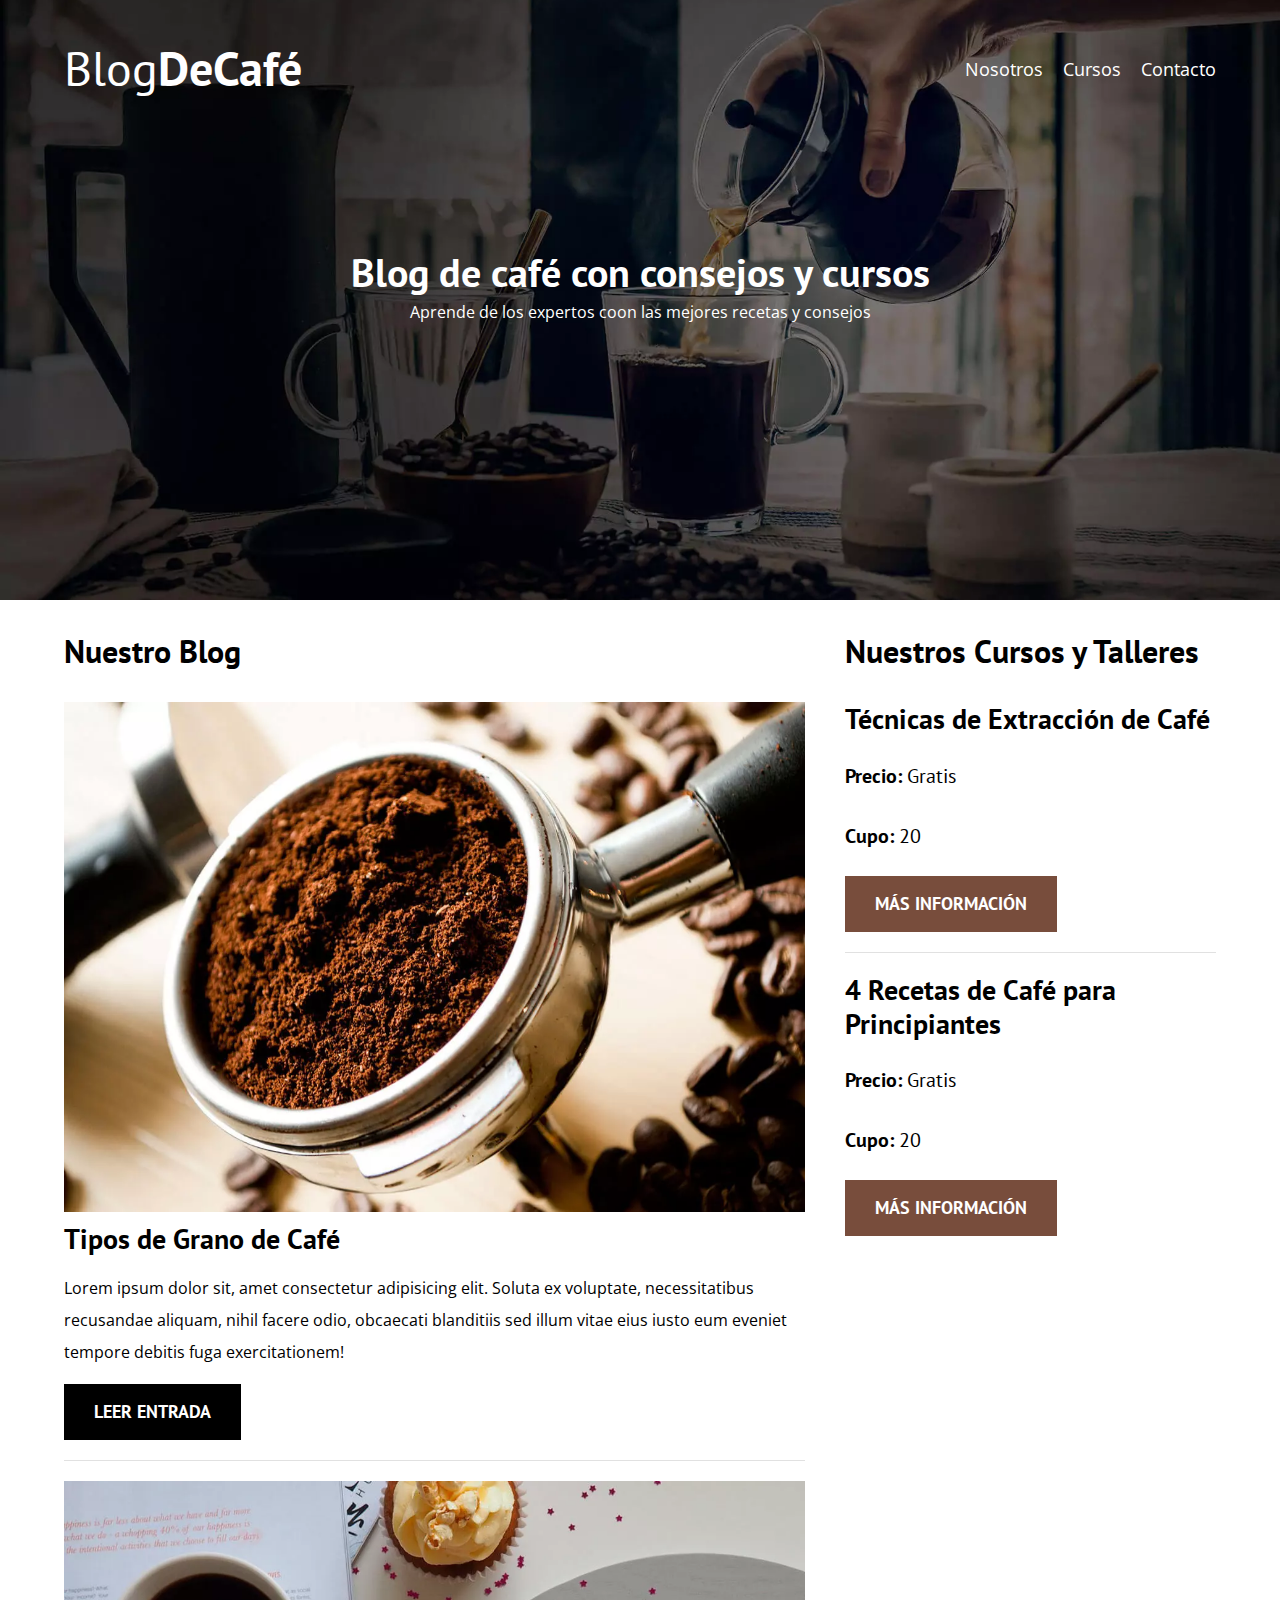
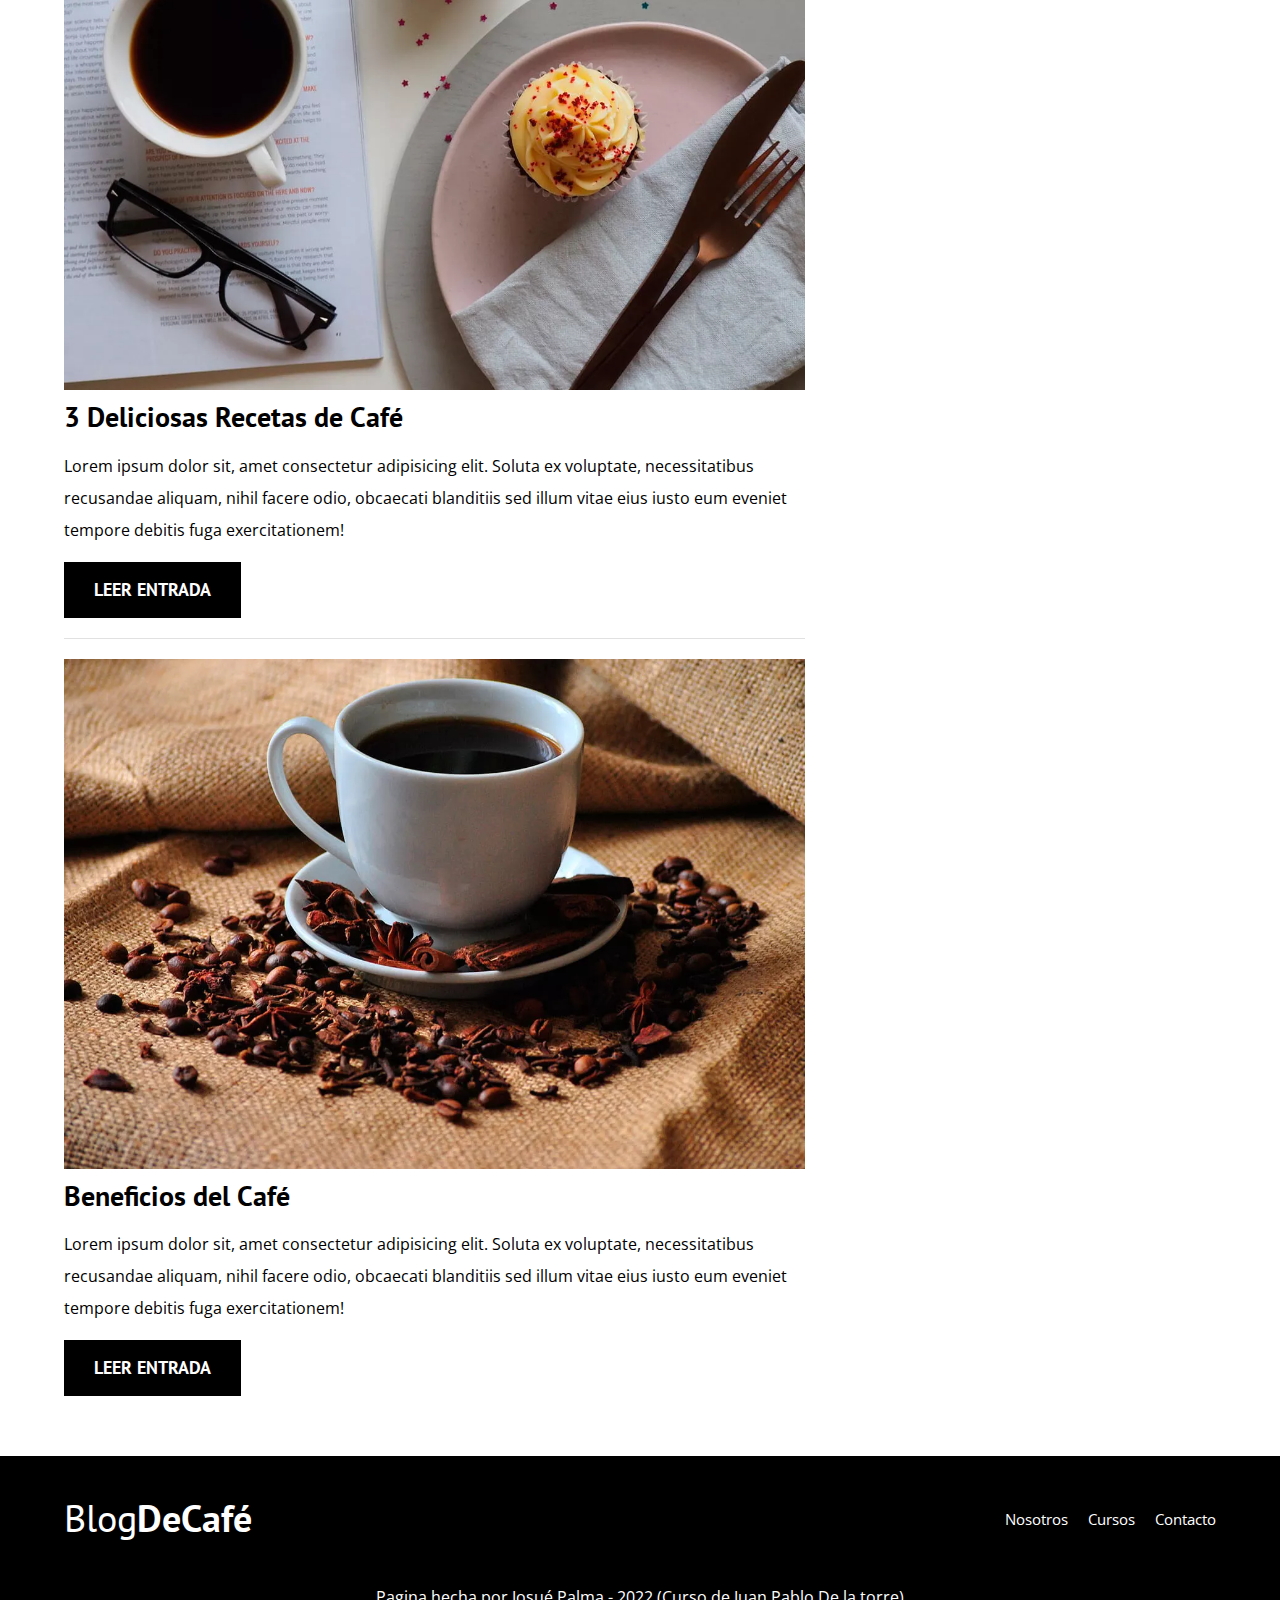
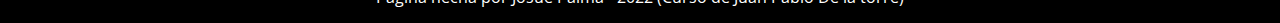
<file: index.html>
<!DOCTYPE html>
<html lang="en">

<head>
    <meta charset="UTF-8">
    <meta http-equiv="X-UA-Compatible" content="IE=edge">
    <meta name="viewport" content="width=device-width, initial-scale=1.0">
    <title>BlogDeCafé</title>
    <!-- Prefetch -->
    <link rel="Prefetch" href="nosotros.html" as="document">
    <!-- Preload -->
    <link rel="Preload" href="css/normalize.css">
    <link rel="stylesheet" href="css/normalize.css">

    <link rel="Preload" href="https://fonts.googleapis.com/css2?family=Open+Sans&family=PT+Sans:wght@400;700&display=swap"
    crossorigin="crossorigin" as="font">
    <link href="https://fonts.googleapis.com/css2?family=Open+Sans&family=PT+Sans:wght@400;700&display=swap" rel="stylesheet">

    <link rel="Preload" href="css/style.css">
    <link rel="stylesheet" href="css/style.css">
</head>

<body>
    <header class="header">
        <div class="contenedor">
            <div class="barra">
                <a class="logo" href="index.html">
                    <h1 class="logo__nombre no-margin centrar-texto">Blog<span class="logo__bold">DeCafé</span></h1>
                </a>
                <nav class="navegacion">
                    <a href="nosotros.html" class="navegacion__enlace">Nosotros</a>
                    <a href="cursos.html" class="navegacion__enlace">Cursos</a>
                    <a href="contacto.html" class="navegacion__enlace">Contacto</a>
                </nav>
            </div>
        </div>
        <div class="header__texto">
            <h2 class="no-margin">Blog de café con consejos y cursos</h2>
            <p class="no-margin">Aprende de los expertos coon las mejores recetas y consejos</p>
        </div>
    </header>
    <div class="contenido-principal contenedor">
        <main class="blog">
            <h3>Nuestro Blog</h3>
            <article class="entrada">
                <div class="entrada__imagen">
                    <picture>
                        <source srcset="img/blog1.webp" type="image/webp">
                        <img loading="lazy" src="img//blog1.webp" alt="imagen blog">
                    </picture>
                </div>
                <div class="entrada__contenido">
                    <h4 class="no-margin">Tipos de Grano de Café</h4>
                    <p>Lorem ipsum dolor sit, amet consectetur adipisicing elit. Soluta ex voluptate, necessitatibus
                        recusandae aliquam, nihil facere odio, obcaecati blanditiis sed illum vitae eius iusto eum
                        eveniet tempore debitis fuga exercitationem!</p>
                    <a href="entrada.html" class="boton boton--primario">Leer Entrada</a>
                </div>
            </article>
            <article class="entrada">
                <div class="entrada__imagen">
                    <picture>
                        <source srcset="img/blog2.webp" type="image/webp">
                        <img loading="lazy" src="img//blog2.webp" alt="imagen blog">
                    </picture>
                </div>
                <div class="entrada__contenido">
                    <h4 class="no-margin">3 Deliciosas Recetas de Café</h4>
                    <p>Lorem ipsum dolor sit, amet consectetur adipisicing elit. Soluta ex voluptate, necessitatibus
                        recusandae aliquam, nihil facere odio, obcaecati blanditiis sed illum vitae eius iusto eum
                        eveniet tempore debitis fuga exercitationem!</p>
                    <a href="entrada.html" class="boton boton--primario">Leer Entrada</a>
                </div>
            </article>
            <article class="entrada">
                <div class="entrada__imagen">
                    <picture>
                        <source srcset="img/blog3.webp" type="image/webp">
                        <img loading="lazy" src="img//blog3.jpg" alt="imagen blog">
                    </picture>
                </div>
                <div class="entrada__contenido">
                    <h4 class="no-margin">Beneficios del Café</h4>
                    <p>Lorem ipsum dolor sit, amet consectetur adipisicing elit. Soluta ex voluptate, necessitatibus
                        recusandae aliquam, nihil facere odio, obcaecati blanditiis sed illum vitae eius iusto eum
                        eveniet tempore debitis fuga exercitationem!</p>
                    <a href="entrada.html" class="boton boton--primario">Leer Entrada</a>
                </div>
            </article>
        </main>
        <aside class="sidebar">
            <h3>Nuestros Cursos y Talleres</h3>
            <ul class="cursos no-padding">
                <li class="widget-curso">
                    <h4 class="no-margin">Técnicas de Extracción de Café</h4>
                    <p class="widget-curso__label">Precio:
                        <span class="widget--curso__info">Gratis</span>
                    </p>
                    <p class="widget-curso__label">Cupo:
                        <span class="widget--curso__info">20</span>
                    </p>
                    <a href="entrada.html" class="boton--secundario boton">Más Información</a>
                </li>
                <li class="widget-curso">
                    <h4 class="no-margin">4 Recetas de Café para Principiantes</h4>
                    <p class="widget-curso__label">Precio:
                        <span class="widget--curso__info">Gratis</span>
                    </p>
                    <p class="widget-curso__label">Cupo:
                        <span class="widget--curso__info">20</span>
                    </p>
                    <a href="entrada.html" class="boton--secundario boton">Más Información</a>
                </li>
            </ul>
        </aside>
    </div>
    <footer class="footer">
        <div class="contenedor">
            <div class="barra footer__barra-padding">
                <a class="footer__logo" href="index.html">
                    <h2 class="logo__nombre no-margin centrar-texto footer-weigth">Blog<span class="logo__bold">DeCafé</span></h2>
                </a>
                <nav class="navegacion">
                    <a href="nosotros.html" class="navegacion__enlace footer-nav--weigth">Nosotros</a>
                    <a href="cursos.html" class="navegacion__enlace footer-nav--weigth">Cursos</a>
                    <a href="contacto.html" class="navegacion__enlace footer-nav--weigth">Contacto</a>
                </nav>
            </div>
            <div class="footer__texto">
                <p class="footer__texto--contenido centrar-texto no-margin">Pagina hecha por Josué Palma - 2022 (Curso de Juan Pablo De la torre)</p>
            </div>
        </div>
    </footer>

    <script src="js/modernizr.js"></script>
</body>

</html>
</file>
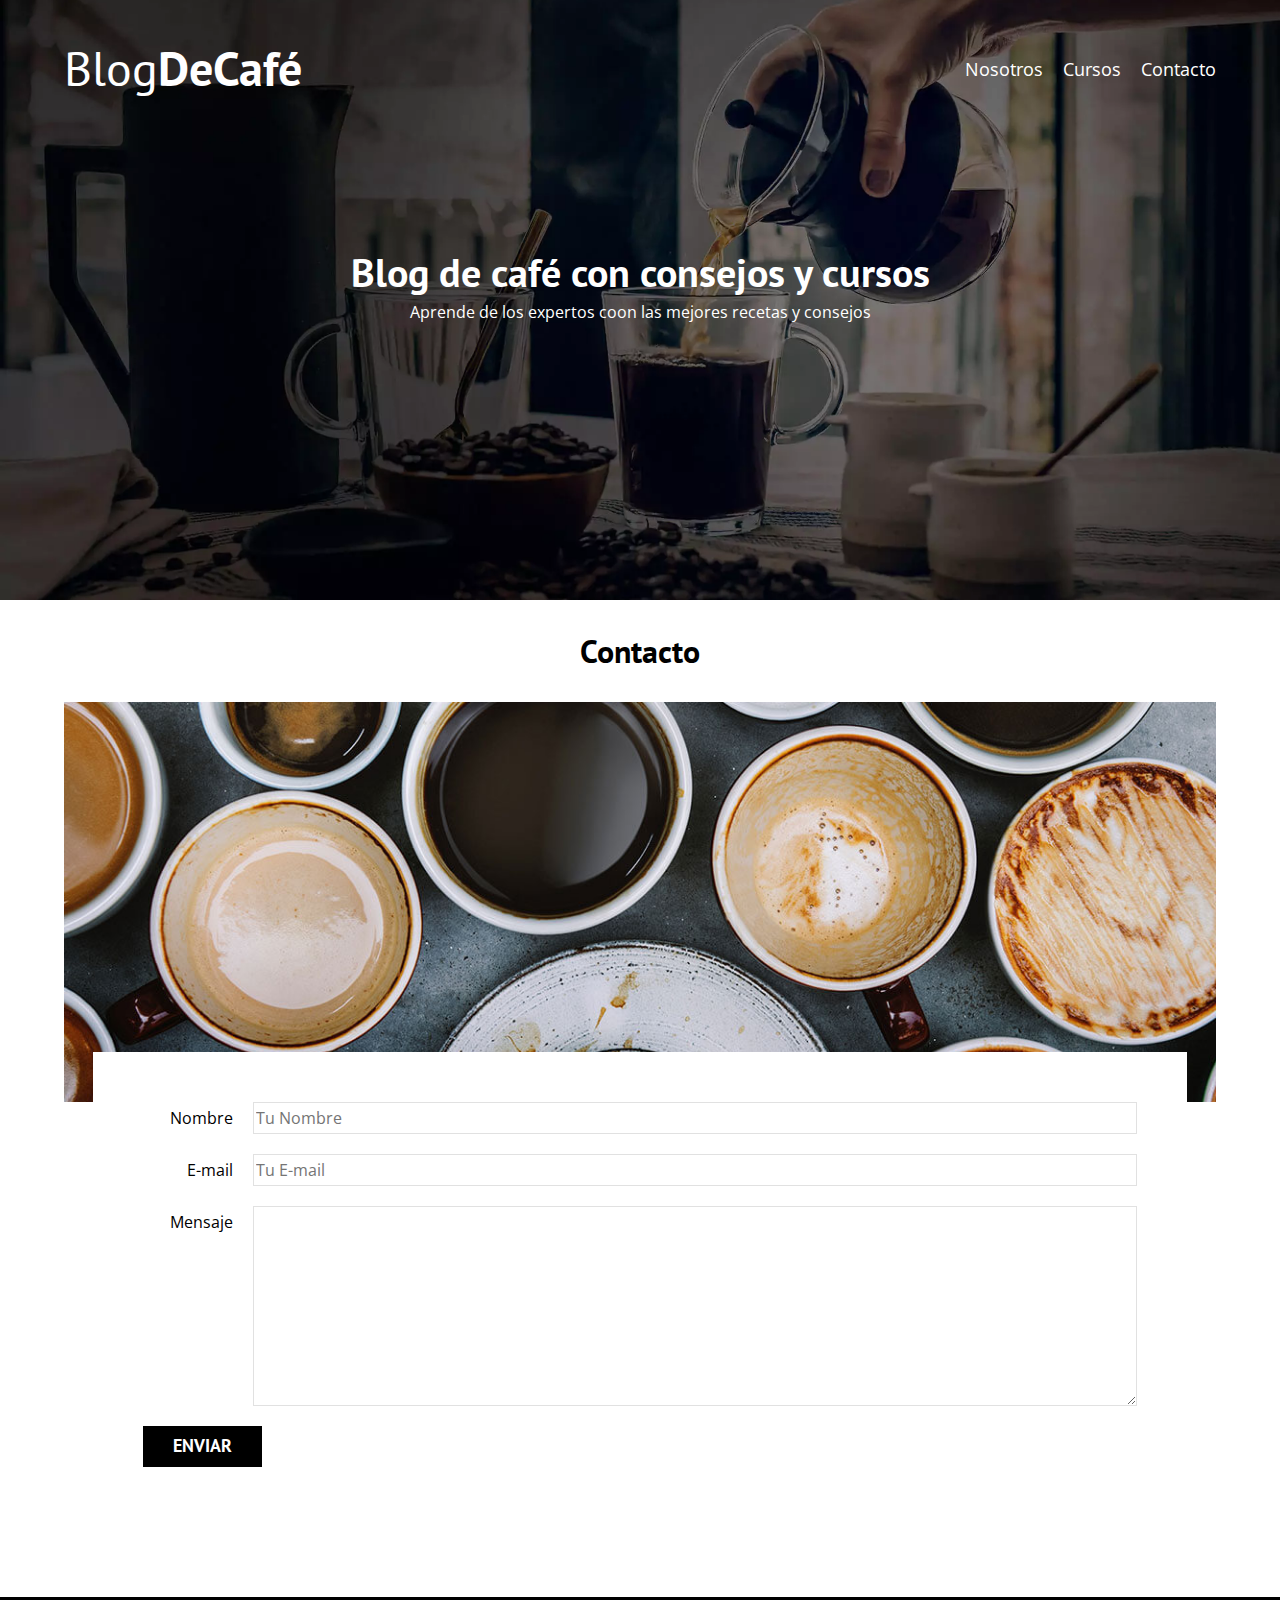
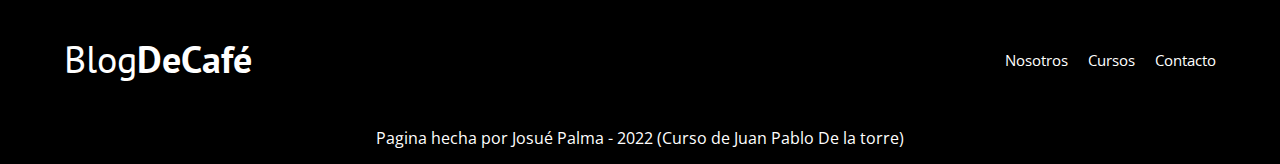
<file: contacto.html>
<!DOCTYPE html>
<html lang="en">

<head>
    <meta charset="UTF-8">
    <meta http-equiv="X-UA-Compatible" content="IE=edge">
    <meta name="viewport" content="width=device-width, initial-scale=1.0">
    <title>BlogDeCafé</title>
    <!-- Prefetch -->
    <link rel="Prefetch" href="nosotros.html" as="document">
    <!-- Preload -->
    <link rel="Preload" href="css/normalize.css">
    <link rel="stylesheet" href="css/normalize.css">

    <link rel="Preload" href="https://fonts.googleapis.com/css2?family=Open+Sans&family=PT+Sans:wght@400;700&display=swap"
    crossorigin="crossorigin" as="font">
    <link href="https://fonts.googleapis.com/css2?family=Open+Sans&family=PT+Sans:wght@400;700&display=swap" rel="stylesheet">

    <link rel="Preload" href="css/style.css">
    <link rel="stylesheet" href="css/style.css">
</head>

<body>
    <header class="header">
        <div class="contenedor">
            <div class="barra">
                <a class="logo" href="index.html">
                    <h1 class="logo__nombre no-margin centrar-texto">Blog<span class="logo__bold">DeCafé</span></h1>
                </a>
                <nav class="navegacion">
                    <a href="nosotros.html" class="navegacion__enlace">Nosotros</a>
                    <a href="cursos.html" class="navegacion__enlace">Cursos</a>
                    <a href="contacto.html" class="navegacion__enlace">Contacto</a>
                </nav>
            </div>
        </div>
        <div class="header__texto">
            <h2 class="no-margin">Blog de café con consejos y cursos</h2>
            <p class="no-margin">Aprende de los expertos coon las mejores recetas y consejos</p>
        </div>
    </header>
    <main class="contenedor">
        <h3 class="centrar-texto">Contacto</h3>
        <div class="contacto-bg"></div>
        <form class="formulario">
            <div class="campo">
                <label class="campo__label" for="nombre">Nombre</label>
                <input 
                    class="campo__field"
                    type="text" 
                    placeholder="Tu Nombre" 
                    id="nombre"
                >
            </div>
            <div class="campo">
                <label class="campo__label" for="email">E-mail</label>
                <input 
                    class="campo__field"    
                    type="email" 
                    placeholder="Tu E-mail" 
                    id="email"
                >
            </div>
            <div class="campo">
                <label class="campo__label" for="mensaje">Mensaje</label>
                <textarea 
                    class="campo__field campo__field--textarea"
                    id="mensaje"
                ></textarea>
            </div>
            <div class="campo">
                <input type="submit" value="Enviar" class="boton boton--primario">
            </div>
        </form>

    </main> 
    <footer class="footer">
        <div class="contenedor">
            <div class="barra footer__barra-padding">
                <a class="footer__logo" href="index.html">
                    <h2 class="logo__nombre no-margin centrar-texto footer-weigth">Blog<span
                            class="logo__bold">DeCafé</span></h2>
                </a>
                <nav class="navegacion">
                    <a href="nosotros.html" class="navegacion__enlace footer-nav--weigth">Nosotros</a>
                    <a href="cursos.html" class="navegacion__enlace footer-nav--weigth">Cursos</a>
                    <a href="contacto.html" class="navegacion__enlace footer-nav--weigth">Contacto</a>
                </nav>
            </div>
            <div class="footer__texto">
                <p class="footer__texto--contenido centrar-texto no-margin">Pagina hecha por Josué Palma - 2022 (Curso de Juan Pablo De la torre)</p>
            </div>
        </div>
    </footer>

    <script src="js/modernizr.js"></script>
</body>

</html>
</file>
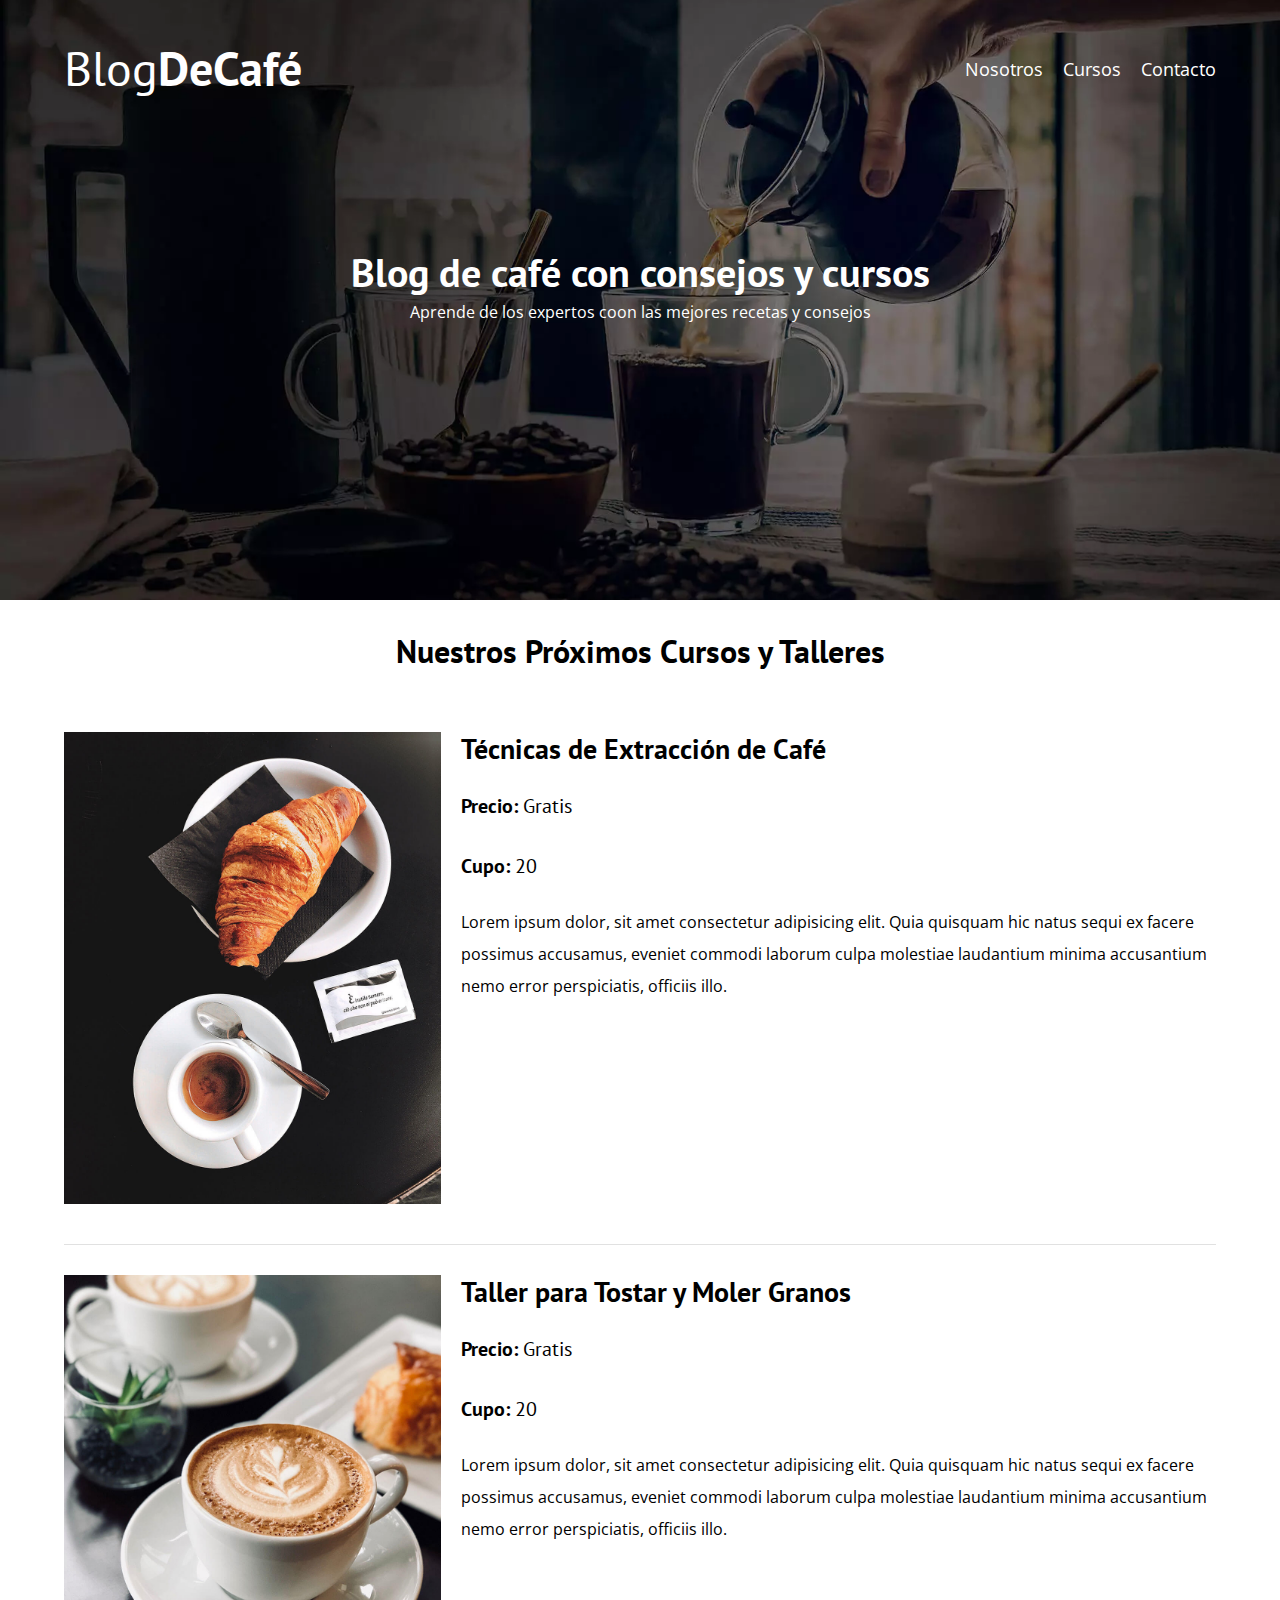
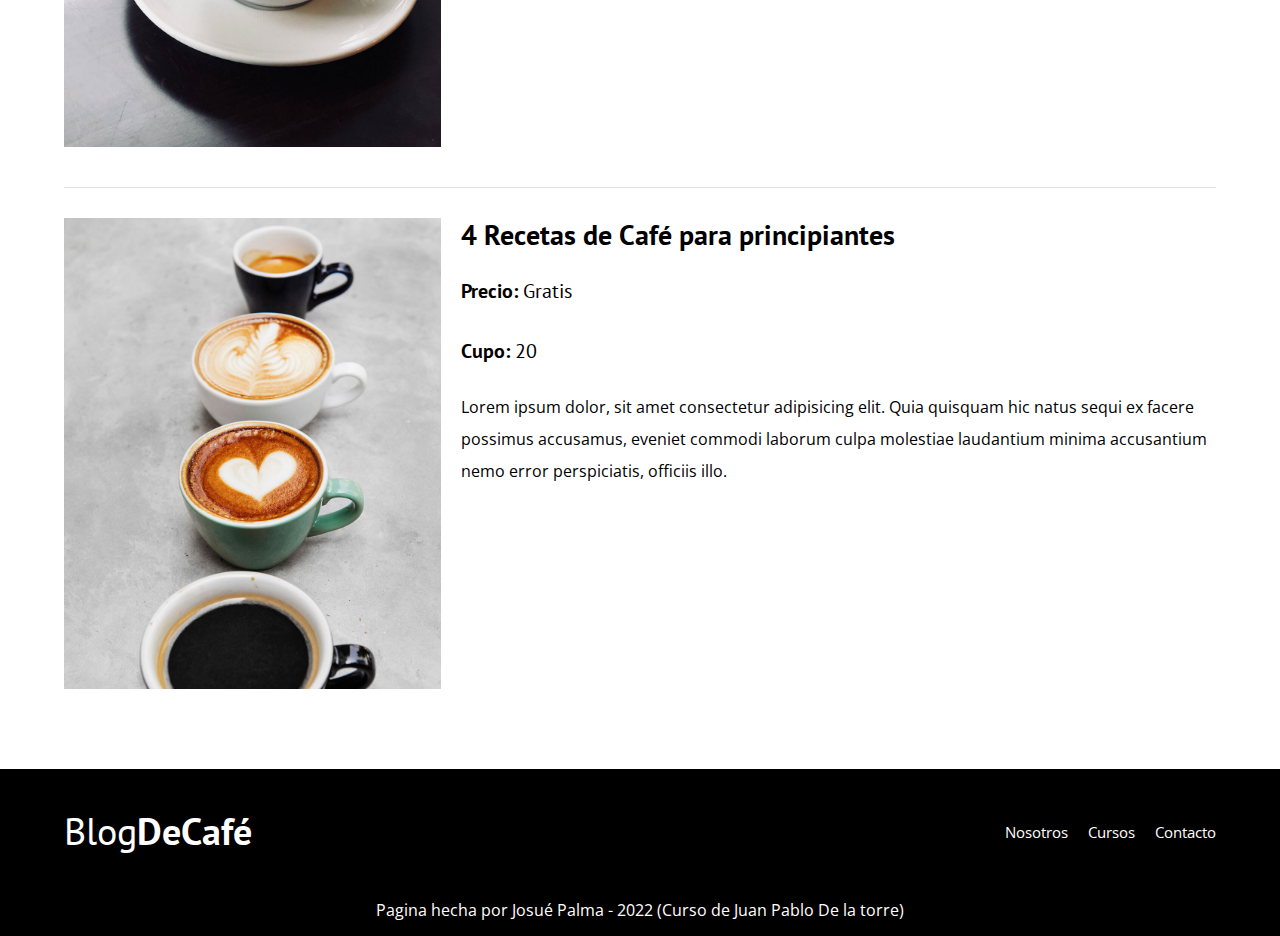
<file: cursos.html>
<!DOCTYPE html>
<html lang="en">

<head>
    <meta charset="UTF-8">
    <meta http-equiv="X-UA-Compatible" content="IE=edge">
    <meta name="viewport" content="width=device-width, initial-scale=1.0">
    <title>BlogDeCafé</title>
    <!-- Prefetch -->
    <link rel="Prefetch" href="nosotros.html" as="document">
    <!-- Preload -->
    <link rel="Preload" href="css/normalize.css">
    <link rel="stylesheet" href="css/normalize.css">

    <link rel="Preload" href="https://fonts.googleapis.com/css2?family=Open+Sans&family=PT+Sans:wght@400;700&display=swap"
    crossorigin="crossorigin" as="font">
    <link href="https://fonts.googleapis.com/css2?family=Open+Sans&family=PT+Sans:wght@400;700&display=swap" rel="stylesheet">

    <link rel="Preload" href="css/style.css">
    <link rel="stylesheet" href="css/style.css">
</head>

<body>
    <header class="header">
        <div class="contenedor">
            <div class="barra">
                <a class="logo" href="index.html">
                    <h1 class="logo__nombre no-margin centrar-texto">Blog<span class="logo__bold">DeCafé</span></h1>
                </a>
                <nav class="navegacion">
                    <a href="nosotros.html" class="navegacion__enlace">Nosotros</a>
                    <a href="cursos.html" class="navegacion__enlace">Cursos</a>
                    <a href="contacto.html" class="navegacion__enlace">Contacto</a>
                </nav>
            </div>
        </div>
        <div class="header__texto">
            <h2 class="no-margin">Blog de café con consejos y cursos</h2>
            <p class="no-margin">Aprende de los expertos coon las mejores recetas y consejos</p>
        </div>
    </header>
    <main class="contenedor">
        <h3 class="centrar-texto">Nuestros Próximos Cursos y Talleres</h3>
        <div class="curso">
            <div class="curso__imagen">
                <img src="img/curso1.jpg" alt="Imagen del curso">
            </div>
            <div class="curso__informacion">
                <h4 class="no-margin">Técnicas de Extracción de Café</h4>
                <p class="curso__label">Precio:
                    <span class="curso__info">Gratis</span>
                </p>
                <p class="curso__label">Cupo:
                    <span class="curso__info">20</span>
                </p>
                <p class="curso__descripcion">
                    Lorem ipsum dolor, sit amet consectetur adipisicing elit. Quia quisquam hic natus sequi ex facere
                    possimus accusamus, eveniet commodi laborum culpa molestiae laudantium minima accusantium nemo error
                    perspiciatis, officiis illo.
                </p>
            </div> <!--.curso-informacion-->
        </div> <!--.curso-->
        <div class="curso">
            <div class="curso__imagen">
                <img src="img/curso2.jpg" alt="Imagen del curso">
            </div>
            <div class="curso__informacion">
                <h4 class="no-margin">Taller para Tostar y Moler Granos</h4>
                <p class="curso__label">Precio:
                    <span class="curso__info">Gratis</span>
                </p>
                <p class="curso__label">Cupo:
                    <span class="curso__info">20</span>
                </p>
                <p class="curso__descripcion">
                    Lorem ipsum dolor, sit amet consectetur adipisicing elit. Quia quisquam hic natus sequi ex facere
                    possimus accusamus, eveniet commodi laborum culpa molestiae laudantium minima accusantium nemo error
                    perspiciatis, officiis illo.
                </p>
            </div> <!--.curso-informacion-->
        </div> <!--.curso-->
        <div class="curso">
            <div class="curso__imagen">
                <img src="img/curso3.jpg" alt="Imagen del curso">
            </div>
            <div class="curso__informacion">
                <h4 class="no-margin">4 Recetas de Café para principiantes</h4>
                <p class="curso__label">Precio:
                    <span class="curso__info">Gratis</span>
                </p>
                <p class="curso__label">Cupo:
                    <span class="curso__info">20</span>
                </p>
                <p class="curso__descripcion">
                    Lorem ipsum dolor, sit amet consectetur adipisicing elit. Quia quisquam hic natus sequi ex facere
                    possimus accusamus, eveniet commodi laborum culpa molestiae laudantium minima accusantium nemo error
                    perspiciatis, officiis illo.
                </p>
            </div> <!--.curso-informacion-->
        </div> <!--.curso-->
    </main>
    <footer class="footer">
        <div class="contenedor">
            <div class="barra footer__barra-padding">
                <a class="footer__logo" href="index.html">
                    <h2 class="logo__nombre no-margin centrar-texto footer-weigth">Blog<span
                            class="logo__bold">DeCafé</span></h2>
                </a>
                <nav class="navegacion">
                    <a href="nosotros.html" class="navegacion__enlace footer-nav--weigth">Nosotros</a>
                    <a href="cursos.html" class="navegacion__enlace footer-nav--weigth">Cursos</a>
                    <a href="contacto.html" class="navegacion__enlace footer-nav--weigth">Contacto</a>
                </nav>
            </div>
            <div class="footer__texto">
                <p class="footer__texto--contenido centrar-texto no-margin">Pagina hecha por Josué Palma - 2022 (Curso de Juan Pablo De la torre)</p>
            </div>
        </div>
    </footer>

    <script src="js/modernizr.js"></script>
</body>

</html>
</file>
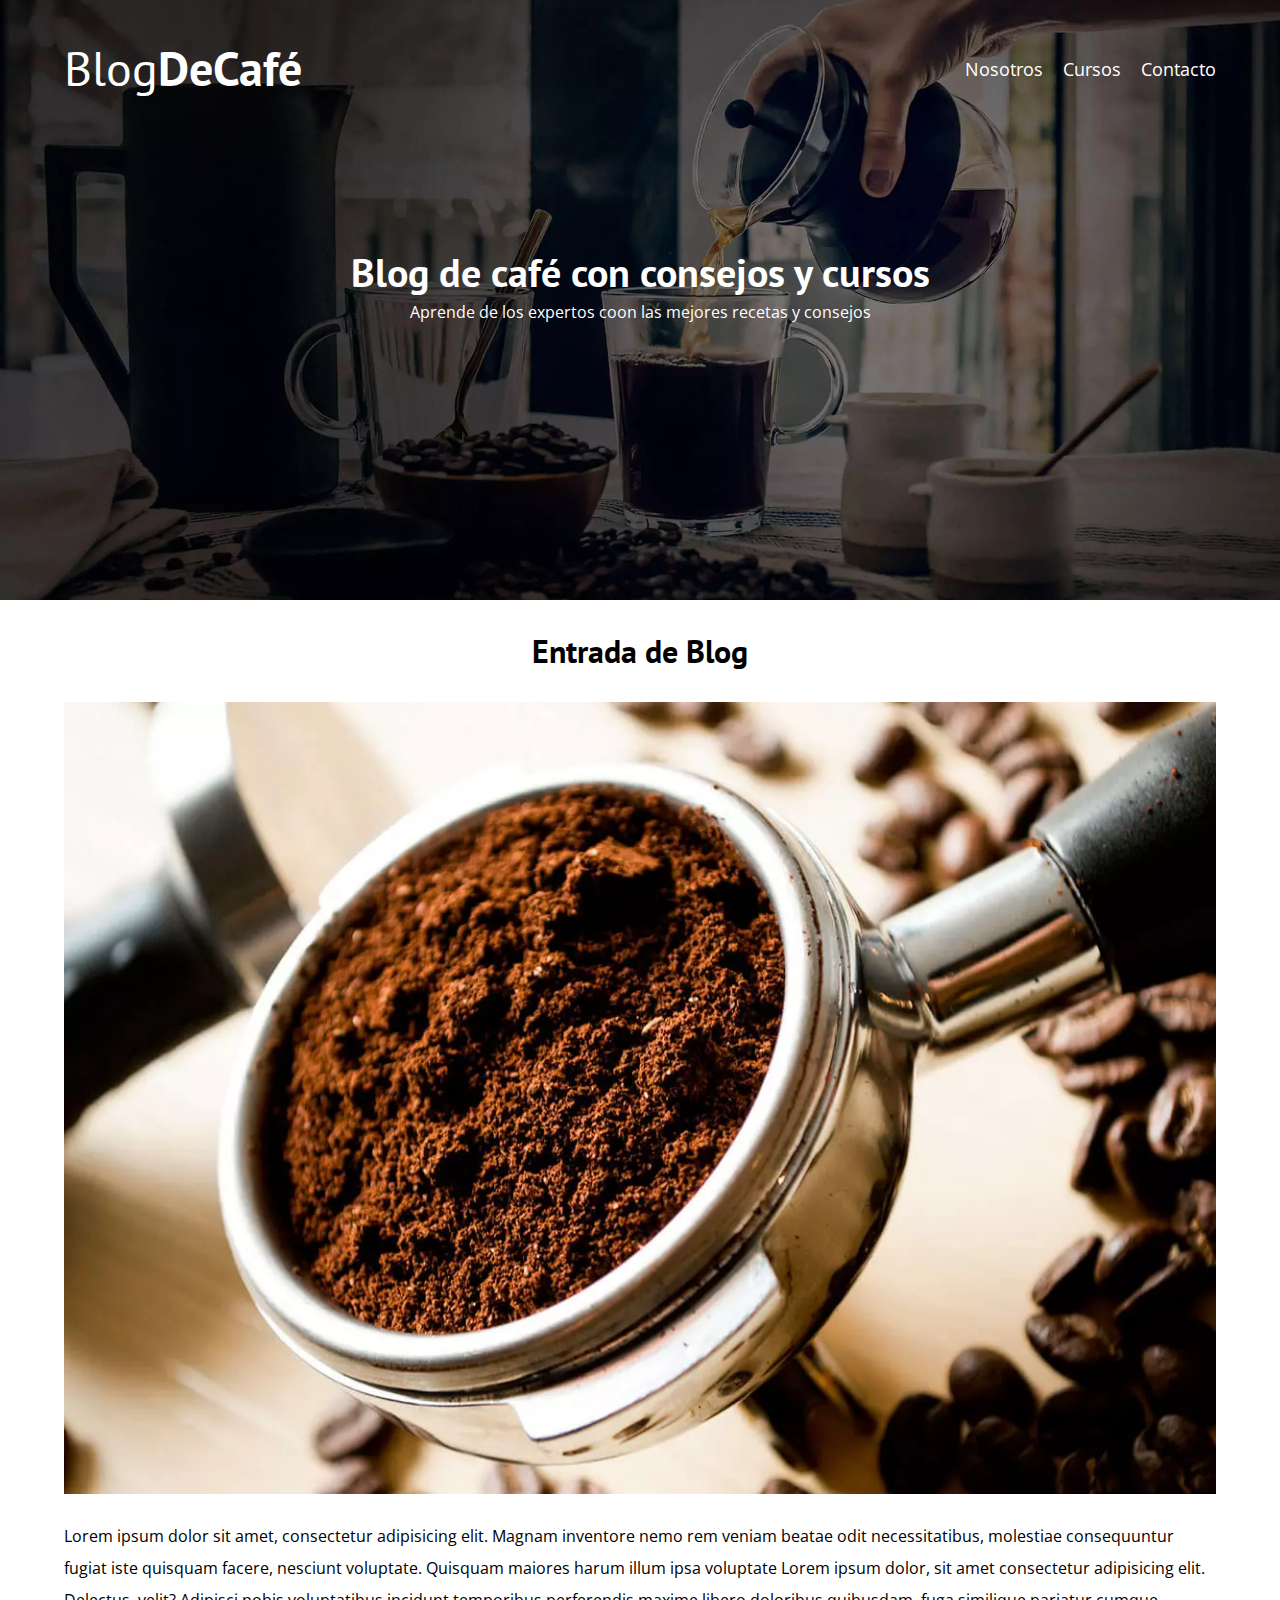
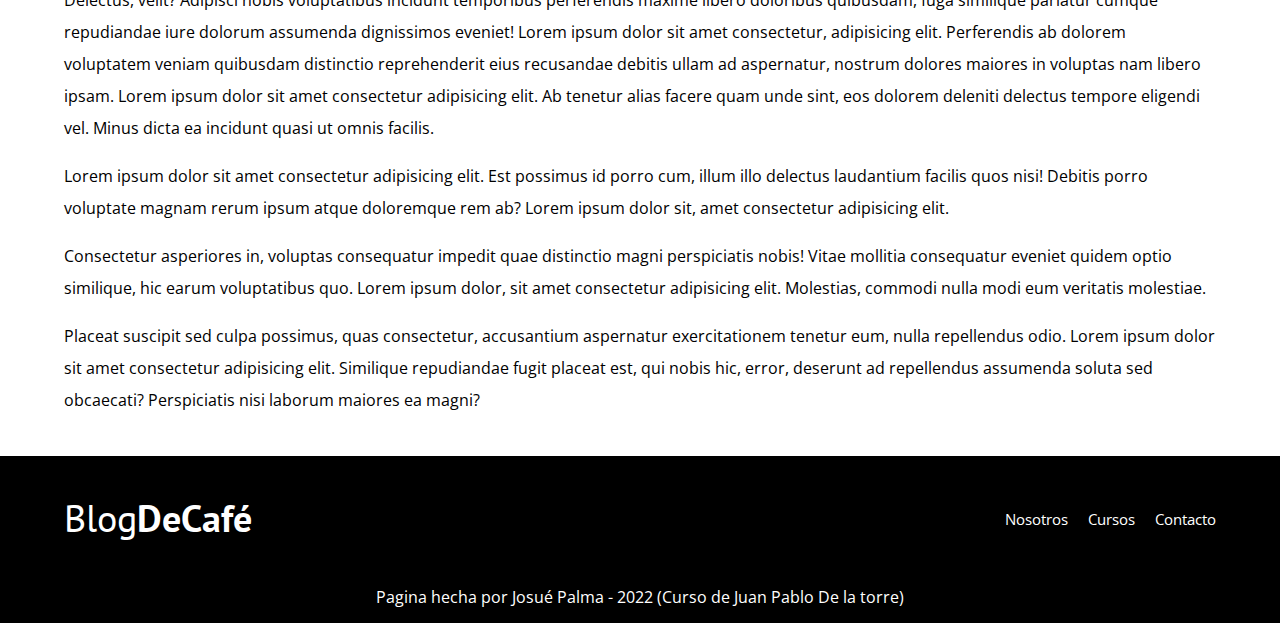
<file: entrada.html>
<!DOCTYPE html>
<html lang="en">

<head>
    <meta charset="UTF-8">
    <meta http-equiv="X-UA-Compatible" content="IE=edge">
    <meta name="viewport" content="width=device-width, initial-scale=1.0">
    <title>BlogDeCafé</title>
    <!-- Prefetch -->
    <link rel="Prefetch" href="nosotros.html" as="document">
    <!-- Preload -->
    <link rel="Preload" href="css/normalize.css">
    <link rel="stylesheet" href="css/normalize.css">

    <link rel="Preload" href="https://fonts.googleapis.com/css2?family=Open+Sans&family=PT+Sans:wght@400;700&display=swap"
    crossorigin="crossorigin" as="font">
    <link href="https://fonts.googleapis.com/css2?family=Open+Sans&family=PT+Sans:wght@400;700&display=swap" rel="stylesheet">

    <link rel="Preload" href="css/style.css">
    <link rel="stylesheet" href="css/style.css">
</head>

<body>
    <header class="header">
        <div class="contenedor">
            <div class="barra">
                <a class="logo" href="index.html">
                    <h1 class="logo__nombre no-margin centrar-texto">Blog<span class="logo__bold">DeCafé</span></h1>
                </a>
                <nav class="navegacion">
                    <a href="nosotros.html" class="navegacion__enlace">Nosotros</a>
                    <a href="cursos.html" class="navegacion__enlace">Cursos</a>
                    <a href="contacto.html" class="navegacion__enlace">Contacto</a>
                </nav>
            </div>
        </div>
        <div class="header__texto">
            <h2 class="no-margin">Blog de café con consejos y cursos</h2>
            <p class="no-margin">Aprende de los expertos coon las mejores recetas y consejos</p>
        </div>
    </header>
    <main class="contenedor">
        <h3 class="centrar-texto">Entrada de Blog</h3>
        <div class="Entrada">
            <div class="entrada__imagen">
                <img src="img/blog1.webp" alt="imagen entrada">
            </div>
            <div class="entrada__texto">
                <p>Lorem ipsum dolor sit amet, consectetur adipisicing elit. Magnam inventore nemo rem veniam beatae
                    odit necessitatibus, molestiae consequuntur fugiat iste quisquam facere, nesciunt voluptate.
                    Quisquam maiores harum illum ipsa voluptate Lorem ipsum dolor, sit amet consectetur adipisicing
                    elit. Delectus, velit? Adipisci nobis voluptatibus incidunt temporibus perferendis maxime libero
                    doloribus quibusdam, fuga similique pariatur cumque repudiandae iure dolorum assumenda dignissimos
                    eveniet! Lorem ipsum dolor sit amet consectetur, adipisicing elit. Perferendis ab dolorem voluptatem
                    veniam quibusdam distinctio reprehenderit eius recusandae debitis ullam ad aspernatur, nostrum
                    dolores maiores in voluptas nam libero ipsam. Lorem ipsum dolor sit amet consectetur adipisicing
                    elit. Ab tenetur alias facere quam unde sint, eos dolorem deleniti delectus tempore eligendi vel.
                    Minus dicta ea incidunt quasi ut omnis facilis.</p>
                <p>Lorem ipsum dolor sit amet consectetur adipisicing
                    elit. Est possimus id porro cum, illum illo delectus laudantium facilis quos nisi! Debitis porro
                    voluptate magnam rerum ipsum atque doloremque rem ab? Lorem ipsum dolor sit, amet consectetur
                    adipisicing elit.</p>
                <p>Consectetur asperiores in, voluptas consequatur impedit quae distinctio magni
                    perspiciatis nobis! Vitae mollitia consequatur eveniet quidem optio similique, hic earum
                    voluptatibus quo. Lorem ipsum dolor, sit amet consectetur adipisicing elit. Molestias, commodi nulla
                    modi eum veritatis molestiae.</p>
                <p>Placeat suscipit sed culpa possimus, quas consectetur, accusantium
                    aspernatur exercitationem tenetur eum, nulla repellendus odio. Lorem ipsum dolor sit amet
                    consectetur adipisicing elit. Similique repudiandae fugit placeat est, qui nobis hic, error,
                    deserunt ad repellendus assumenda soluta sed obcaecati? Perspiciatis nisi laborum maiores ea magni?
                </p>

            </div>
        </div>
    </main>
    <footer class="footer">
        <div class="contenedor">
            <div class="barra footer__barra-padding">
                <a class="footer__logo" href="index.html">
                    <h2 class="logo__nombre no-margin centrar-texto footer-weigth">Blog<span
                            class="logo__bold">DeCafé</span></h2>
                </a>
                <nav class="navegacion">
                    <a href="nosotros.html" class="navegacion__enlace footer-nav--weigth">Nosotros</a>
                    <a href="cursos.html" class="navegacion__enlace footer-nav--weigth">Cursos</a>
                    <a href="contacto.html" class="navegacion__enlace footer-nav--weigth">Contacto</a>
                </nav>
            </div>
            <div class="footer__texto">
                <p class="footer__texto--contenido centrar-texto no-margin">Pagina hecha por Josué Palma - 2022 (Curso de Juan Pablo De la torre)</p>
            </div>
        </div>
    </footer>

    <script src="js/modernizr.js"></script>
</body>

</html>
</file>
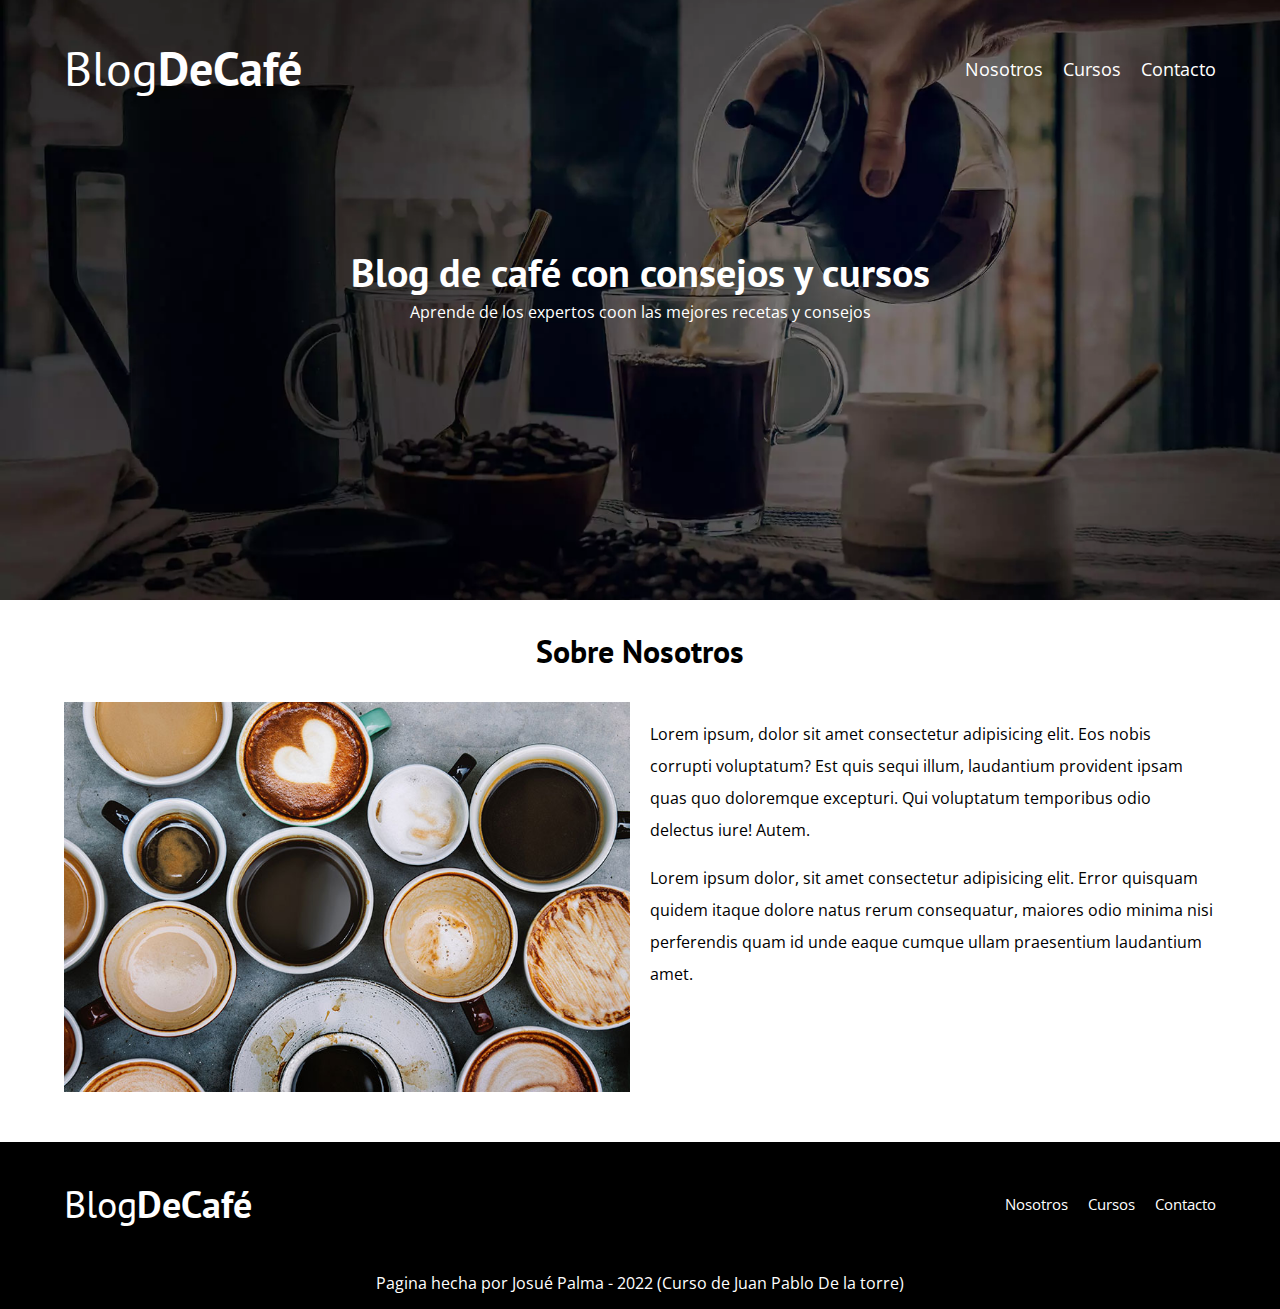
<file: nosotros.html>
<!DOCTYPE html>
<html lang="en">

<head>
    <meta charset="UTF-8">
    <meta http-equiv="X-UA-Compatible" content="IE=edge">
    <meta name="viewport" content="width=device-width, initial-scale=1.0">
    <title>BlogDeCafé</title>
    <!-- Prefetch -->
    <link rel="Prefetch" href="nosotros.html" as="document">
    <!-- Preload -->
    <link rel="Preload" href="css/normalize.css">
    <link rel="stylesheet" href="css/normalize.css">

    <link rel="Preload" href="https://fonts.googleapis.com/css2?family=Open+Sans&family=PT+Sans:wght@400;700&display=swap"
    crossorigin="crossorigin" as="font">
    <link href="https://fonts.googleapis.com/css2?family=Open+Sans&family=PT+Sans:wght@400;700&display=swap" rel="stylesheet">

    <link rel="Preload" href="css/style.css">
    <link rel="stylesheet" href="css/style.css">
</head>

<body>
    <header class="header">
        <div class="contenedor">
            <div class="barra">
                <a class="logo" href="index.html">
                    <h1 class="logo__nombre no-margin centrar-texto">Blog<span class="logo__bold">DeCafé</span></h1>
                </a>
                <nav class="navegacion">
                    <a href="nosotros.html" class="navegacion__enlace">Nosotros</a>
                    <a href="cursos.html" class="navegacion__enlace">Cursos</a>
                    <a href="contacto.html" class="navegacion__enlace">Contacto</a>
                </nav>
            </div>
        </div>
        <div class="header__texto">
            <h2 class="no-margin">Blog de café con consejos y cursos</h2>
            <p class="no-margin">Aprende de los expertos coon las mejores recetas y consejos</p>
        </div>
    </header>
    <main class="contenedor">
        <h3 class="centrar-texto">Sobre Nosotros</h3>
        <div class="sobre-nosotros">
            <div class="sobre-nosotros__imagen">
                <img src="img/nosotros.jpg" alt="imagen nosotros">
            </div>
            <div class="sobre-nosotros__texto">
                <p>Lorem ipsum, dolor sit amet consectetur adipisicing elit. Eos nobis corrupti voluptatum? Est quis sequi
                illum, laudantium provident ipsam quas quo doloremque excepturi. Qui voluptatum temporibus odio delectus
                iure! Autem.</p> 
                <p>Lorem ipsum dolor, sit amet consectetur adipisicing elit. Error quisquam quidem itaque dolore natus
                rerum consequatur, maiores odio minima nisi perferendis quam id unde eaque cumque ullam praesentium
                laudantium amet.</p>
            </div>
        </div>
    </main>
    <footer class="footer">
        <div class="contenedor">
            <div class="barra footer__barra-padding">
                <a class="footer__logo" href="index.html">
                    <h2 class="logo__nombre no-margin centrar-texto footer-weigth">Blog<span
                            class="logo__bold">DeCafé</span></h2>
                </a>
                <nav class="navegacion">
                    <a href="nosotros.html" class="navegacion__enlace footer-nav--weigth">Nosotros</a>
                    <a href="cursos.html" class="navegacion__enlace footer-nav--weigth">Cursos</a>
                    <a href="contacto.html" class="navegacion__enlace footer-nav--weigth">Contacto</a>
                </nav>
            </div>
            <div class="footer__texto">
                <p class="footer__texto--contenido centrar-texto no-margin">Pagina hecha por Josué Palma - 2022 (Curso de Juan Pablo De la torre)</p>
            </div>
        </div>
    </footer>

    <script src="js/modernizr.js"></script>
</body>

</html>
</file>
<file: css/style.css>
:root {
    --fuenteHeading: 'PT Sans', sans-serif;
    --fuenteParrafos: 'Open Sans', sans-serif;

    --color-primario: #784D3C;
    --gris: #e1e1e1;
    --blanco: #ffffff;
    --negro: #000000;
}

html {
    box-sizing: border-box;
    font-size: 62.5%;/* 1rem = 10px*/
}
*, *:before, *:after {
    box-sizing: inherit;
}
body {
    font-family: var(--fuenteParrafos);
    font-size: 1.6rem;
    line-height: 2;
}
/* Globales */
/* Para que los contenedores esten centrados */
.contenedor { 
    max-width: 120rem;
    width: 90%;
    margin: 0 auto;
}
a {
    text-decoration: none;
}
h1, h2, h3, h4 {
    font-family: var(--fuenteHeading);
    line-height: 1.2;
}
h1 {
    font-size: 4.8rem;
}
h2 {
    font-size: 4rem;
}
h3 {
    font-size: 3.2rem;
}
h4 {
    font-size: 2.8rem;
}
img {
    max-width: 100%;
}
/* Utilidades */
.no-margin {
    margin: 0;
}
.no-padding {
    padding: 0;
}
.centrar-texto {
    text-align: center;
}
/* Header */
.webp .header {
    background-image: url(../img/banner.webp);
}
.no-webp .header {
    background-image: url(../img/banner.jpg);
}
.header {
    height: 60rem;
    background-size: cover;
    background-repeat: no-repeat;
    background-position: center center;
}
.header__texto {
    text-align: center;
    color: var(--blanco);
    margin-top: 5rem;
}
.barra {
    padding-top: 4rem;
}
@media (min-width: 768px) {
    .header__texto {
        margin-top: 15rem;
    }
}
@media (min-width: 768px) {
    .barra {
        display: flex;
        justify-content: space-between;
        align-items: center;
    }
}
.logo {
    color: var(--blanco);
}
.logo__nombre {
    font-weight: 400;
}
.logo__bold {
    font-weight: 700;
}
.navegacion__enlace {
    display: block;
    text-align: center;
    font-size: 1.8rem;
    color: var(--blanco);
}
@media (min-width: 768px) {
    .navegacion {
        display: flex;
        gap: 2rem;
    }
}
@media (min-width: 768px) {
    .contenido-principal {
        display: grid;
        grid-template-columns: 2fr 1fr;
        column-gap: 4rem;
    }
}
.entrada {
    border-bottom: 1px solid var(--gris);
    margin-bottom: 2rem;
}
.entrada:last-of-type {
    border: none;
    margin-bottom: 0;
}
.boton {
    display: block;
    font-family: var(--fuenteHeading);
    color: var(--blanco);
    text-align: center;
    padding: 1rem 3rem;
    font-size: 1.8rem;
    text-transform: uppercase;
    font-weight: 700;
    margin-bottom: 2rem;
    border: none;

}
.boton:hover {
    cursor: pointer;
}
@media (min-width: 768px) {
    .boton {
        /* Es un inline pero que le puedes poner width y margin */
        display: inline-block;
    }
}
.boton--primario {
    background-color: var(--negro);
}
.boton--secundario {
    background-color: var(--color-primario);
}
.cursos {
    list-style: none;
}
.widget-curso {
    border-bottom: 1px solid var(--gris);
    margin-bottom: 2rem;
}
.widget-curso:last-of-type {
    border: none;
    margin-bottom: 0;
}
.widget-curso__label,
.curso__label {
    font-family: var(--fuenteHeading);
    font-weight: bold;
}
.widget--curso__info,
.curso__info {
    font-weight: normal;
}
.widget-curso__label,
.widget--curso__info,
.curso__info,
.curso__label {
    font-size: 2rem;
}
/* Footer */
.footer {
    background-color: var(--negro);
    margin-top: 4rem;
}
.footer__barra-padding {
    padding-top: 0;
}
.footer__logo {
    color: var(--blanco);
    padding: 4rem 0;
}
.footer-weigth {
    font-size: 3.75rem;
}
.footer-nav--weigth {
    font-size: 1.5rem;
}
.footer__texto--contenido {
    color: var(--blanco);
    padding-bottom: 1rem;
}

/* Sobre Nosotros */
@media (min-width: 768px) {
    .sobre-nosotros {
        display: grid;
        grid-template-columns: repeat(2, 1fr);
        column-gap: 2rem;
    }
}
/* Cursos */
.curso {
    padding: 3rem 0;
    border-bottom: 1px solid var(--gris);
}
.curso:last-of-type {
    border: none;
}
@media (min-width: 768px) {
    .curso {
        display: grid;
        grid-template-columns: 1fr 2fr;
        column-gap: 2rem;
    }
}
/* para las letras ahorramos código y estan desde la línea 160 - 174 */

/* Contacto */
.contacto-bg {
    background-image: url(../img/contacto.jpg);
    height: 40rem;
    background-size: cover;
    background-repeat: no-repeat;
}
/* Formulario */
.formulario {
    background-color: var(--blanco);
    /*Margin negativo para dar efecto de colocar elementos encima*/
    margin: -5rem auto 0 auto; 
    width: 95%;
    padding: 5rem;
}
.campo {
    display: flex;
    margin-bottom: 2rem;
    gap: 2rem;
}
.campo__label {
    flex:  0 0 9rem;
    text-align: right;
}
.campo__field {
    flex: 1;
    border: 1px solid var(--gris);
}
.campo__field--textarea {
    height: 20rem;
}
</file>
